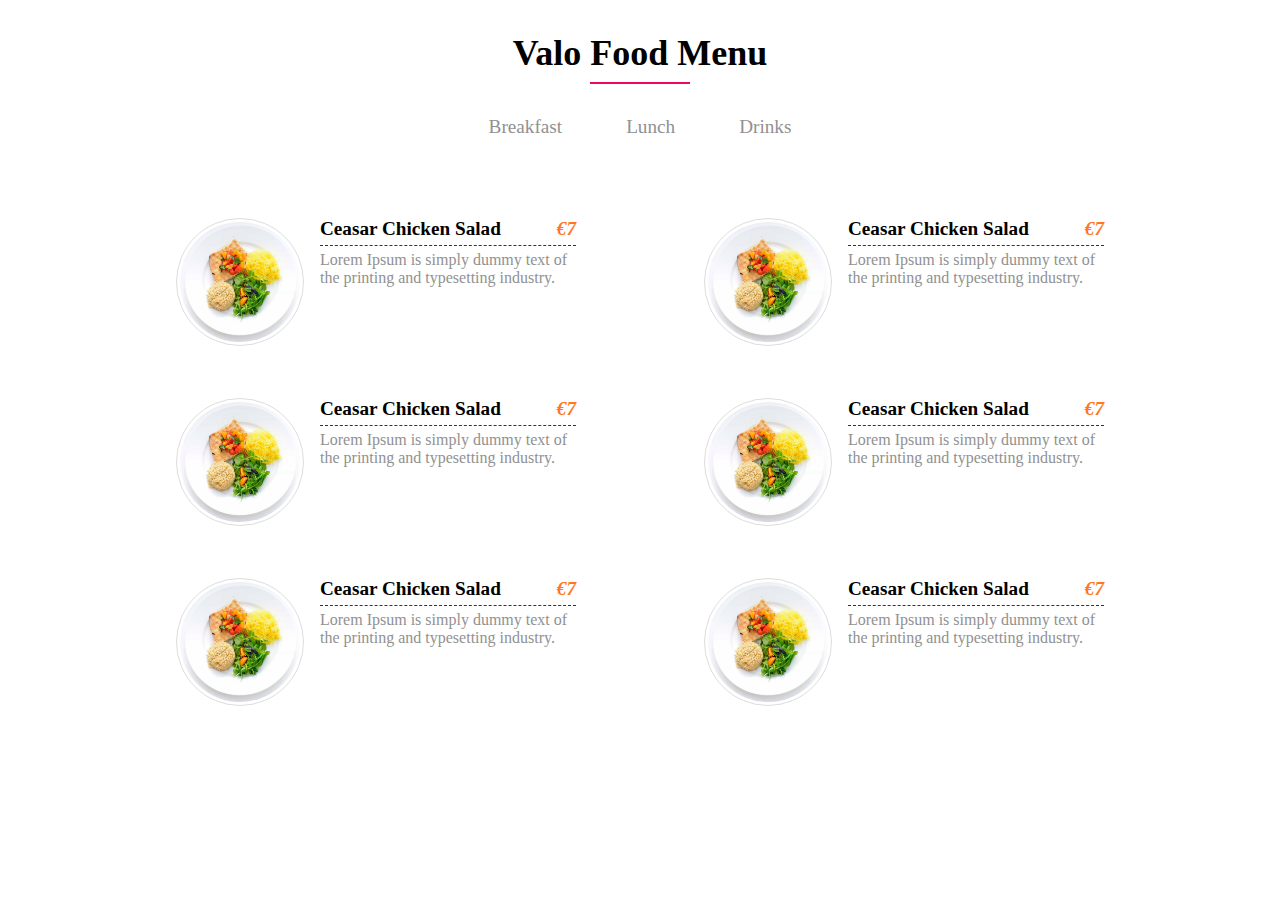
<file: index.html>
<!DOCTYPE html>
<html lang="en">
  <head>
    <meta charset="UTF-8" />
    <meta name="viewport" content="width=device-width, initial-scale=1.0" />
    <title>Restaurant Menu</title>
    <link rel="stylesheet" type="text/css" href="css/style.css" />
  </head>
  <body>
    <div class="wrapper">
      <div class="title">
        <h4>Valo Food Menu</h4>
      </div>
      <div class="food-list">
        <ul class="food-ul">
          <a href="./index.html">
            <li class="link">Breakfast</li>
          </a>
          <a href="./lunch.html">
            <li class="link">Lunch</li>
          </a>
          <a href="#drinks">
            <li class="link">Drinks</li>
          </a>
        </ul>
      </div>
      <div class="menu">
        <div class="food-menu">
          <div class="image">
            <img src="./assets/images/menu-5.jpg" alt="food" />
          </div>

          <div class="menu-content">
            <h4>ceasar chicken salad<span>€7</span></h4>
            <p>
              Lorem Ipsum is simply dummy text of the printing and typesetting
              industry.
            </p>
          </div>
        </div>
        <div class="food-menu">
          <div class="image">
            <img src="./assets/images/menu-5.jpg" alt="food" />
          </div>
          <div class="menu-content">
            <h4>ceasar chicken salad<span>€7</span></h4>
            <p>
              Lorem Ipsum is simply dummy text of the printing and typesetting
              industry.
            </p>
          </div>
        </div>
        <div class="food-menu">
          <div class="image">
            <img src="./assets/images/menu-5.jpg" alt="food" />
          </div>

          <div class="menu-content">
            <h4>ceasar chicken salad<span>€7</span></h4>
            <p>
              Lorem Ipsum is simply dummy text of the printing and typesetting
              industry.
            </p>
          </div>
        </div>
        <div class="food-menu">
          <div class="image">
            <img src="./assets/images/menu-5.jpg" alt="food" />
          </div>

          <div class="menu-content">
            <h4>ceasar chicken salad<span>€7</span></h4>
            <p>
              Lorem Ipsum is simply dummy text of the printing and typesetting
              industry.
            </p>
          </div>
        </div>
        <div class="food-menu">
          <div class="image">
            <img src="./assets/images/menu-5.jpg" alt="food" />
          </div>

          <div class="menu-content">
            <h4>ceasar chicken salad<span>€7</span></h4>
            <p>
              Lorem Ipsum is simply dummy text of the printing and typesetting
              industry.
            </p>
          </div>
        </div>
        <div class="food-menu">
          <div class="image">
            <img src="./assets/images/menu-5.jpg" alt="food" />
          </div>

          <div class="menu-content">
            <h4>ceasar chicken salad<span>€7</span></h4>
            <p>
              Lorem Ipsum is simply dummy text of the printing and typesetting
              industry.
            </p>
          </div>
        </div>
      </div>
    </div>
  </body>
</html>
</file>
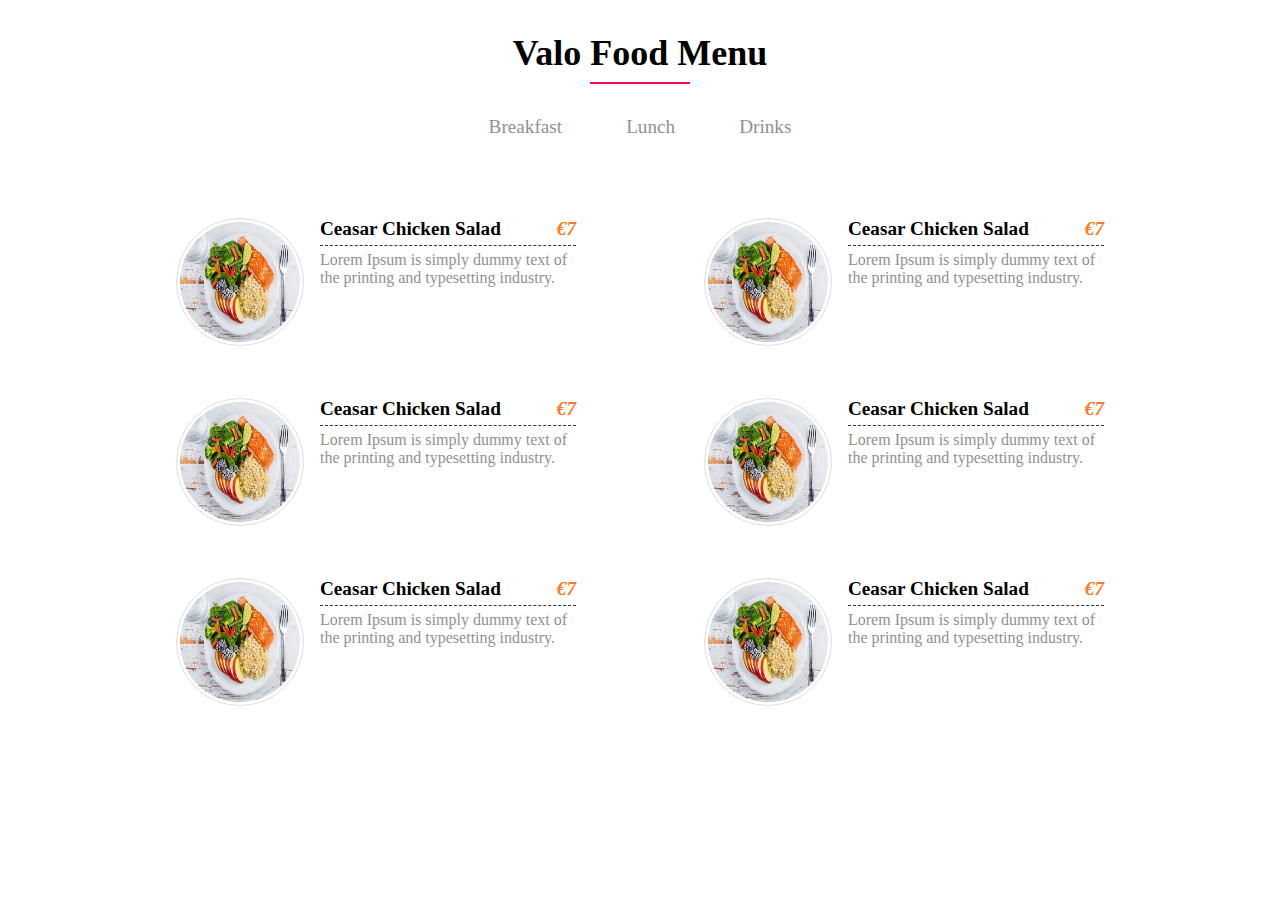
<file: lunch.html>
<!DOCTYPE html>
<html lang="en">
  <head>
    <meta charset="UTF-8" />
    <meta name="viewport" content="width=device-width, initial-scale=1.0" />
    <title>Restaurant Menu</title>
    <link rel="stylesheet" type="text/css" href="css/style.css" />
  </head>
  <body>
    <div class="wrapper">
      <div class="title">
        <h4>Valo Food Menu</h4>
      </div>
      <div class="food-list">
        <ul>
          <a href="./index.html">
            <li>Breakfast</li>
          </a>
          <a href="#lunch">
            <li>Lunch</li>
          </a>
          <a href="#drinks">
            <li>Drinks</li>
          </a>
        </ul>
      </div>
      <div class="menu">
        <div class="food-menu">
          <div class="image">
            <img src="./assets/images/menu-4.jpg" alt="food" />
          </div>

          <div class="menu-content">
            <h4>ceasar chicken salad<span>€7</span></h4>
            <p>
              Lorem Ipsum is simply dummy text of the printing and typesetting
              industry.
            </p>
          </div>
        </div>
        <div class="food-menu">
          <div class="image">
            <img src="./assets/images/menu-4.jpg" alt="food" />
          </div>
          <div class="menu-content">
            <h4>ceasar chicken salad<span>€7</span></h4>
            <p>
              Lorem Ipsum is simply dummy text of the printing and typesetting
              industry.
            </p>
          </div>
        </div>
        <div class="food-menu">
          <div class="image">
            <img src="./assets/images/menu-4.jpg" alt="food" />
          </div>

          <div class="menu-content">
            <h4>ceasar chicken salad<span>€7</span></h4>
            <p>
              Lorem Ipsum is simply dummy text of the printing and typesetting
              industry.
            </p>
          </div>
        </div>
        <div class="food-menu">
          <div class="image">
            <img src="./assets/images/menu-4.jpg" alt="food" />
          </div>

          <div class="menu-content">
            <h4>ceasar chicken salad<span>€7</span></h4>
            <p>
              Lorem Ipsum is simply dummy text of the printing and typesetting
              industry.
            </p>
          </div>
        </div>
        <div class="food-menu">
          <div class="image">
            <img src="./assets/images/menu-4.jpg" alt="food" />
          </div>

          <div class="menu-content">
            <h4>ceasar chicken salad<span>€7</span></h4>
            <p>
              Lorem Ipsum is simply dummy text of the printing and typesetting
              industry.
            </p>
          </div>
        </div>
        <div class="food-menu">
          <div class="image">
            <img src="./assets/images/menu-4.jpg" alt="food" />
          </div>

          <div class="menu-content">
            <h4>ceasar chicken salad<span>€7</span></h4>
            <p>
              Lorem Ipsum is simply dummy text of the printing and typesetting
              industry.
            </p>
          </div>
        </div>
      </div>
    </div>
  </body>
</html>
</file>
<file: css/style.css>
* {
    margin: 0;
    padding: 0;
    box-sizing: border-box;
}

body {
    font-family: Georgia, "Times New Roman", Times, serif;
}

p {
    color: rgb(145, 145, 145);
}

.wrapper {
    max-width: 100%;
    margin: 2rem 0;
}

.title {
    text-align: center;
}

.title h4 {
    text-transform: capitalize;
    font-size: 36px;
    position: relative;
    display: inline-block;
    padding-bottom: 10px;
}

.title h4:before {
    position: absolute;
    content: "";
    width: 100px;
    height: 2px;
    background-color: rgb(238, 8, 96);
    bottom: 0;
    left: 50%;
    transform: translateX(-50%);
}

.food-list {
    text-align: center;
}

.food-list ul {
    display: flex;
    justify-content: center;
    list-style: none;
}

.food-list li {
    margin: 2rem 2rem 0 2rem;
}

.food-list a {
    text-decoration: none;
    color: rgb(145, 145, 145);
    font-weight: 500;
    font-size: 1.2rem;
}

a:hover {
    text-decoration: underline;
    color: black;
}

.menu {
    display: flex;
    justify-content: space-between;
    flex-wrap: wrap;
    text-align: center;
    margin: 2rem 5rem;
    padding: 0 6rem;
}

.food-menu {
    width: 25rem;
    display: flex;
    justify-content: space-between;
    margin-top: 3rem;
}

.image {
    align-items: center;
}

img:hover {
    border-radius: 0;
}

img {
    text-align: center;
    width: 8rem;
    height: 8rem;
    margin-right: 1rem;
    border-radius: 50%;
    border: 1px solid #ddd;
    padding: 3px;
    transition: 0.5s;
}

.menu-content {
    text-align: left;
    display: flex;
    flex-direction: column;
}

.food-menu h4 {
    text-transform: capitalize;
    font-size: 1.2rem;
    border-bottom: 1px dashed #333;
    margin-bottom: 5px;
    padding-bottom: 5px;
}

.food-menu span {
    float: right;
    color: #ff7720;
    font-style: oblique;
}


/* media queries */

@media screen and (max-width: 540px) {
    .menu {
        margin: 0;
        padding: 1rem;
    }
    .food-menu {
        flex-direction: column;
    }
    .menu-content {
        text-align: center;
    }
    .food-list ul {
        flex-direction: column;
        text-align: center;
    }
    .food-menu span {
        float: left;
    }
}

@media screen and (min-width: 1151px) {
    .menu {
        align-items: center;
    }
}

@media screen and (min-width: 1551px) {
    .food-menu {
        width: 35rem;
    }
}
</file>
